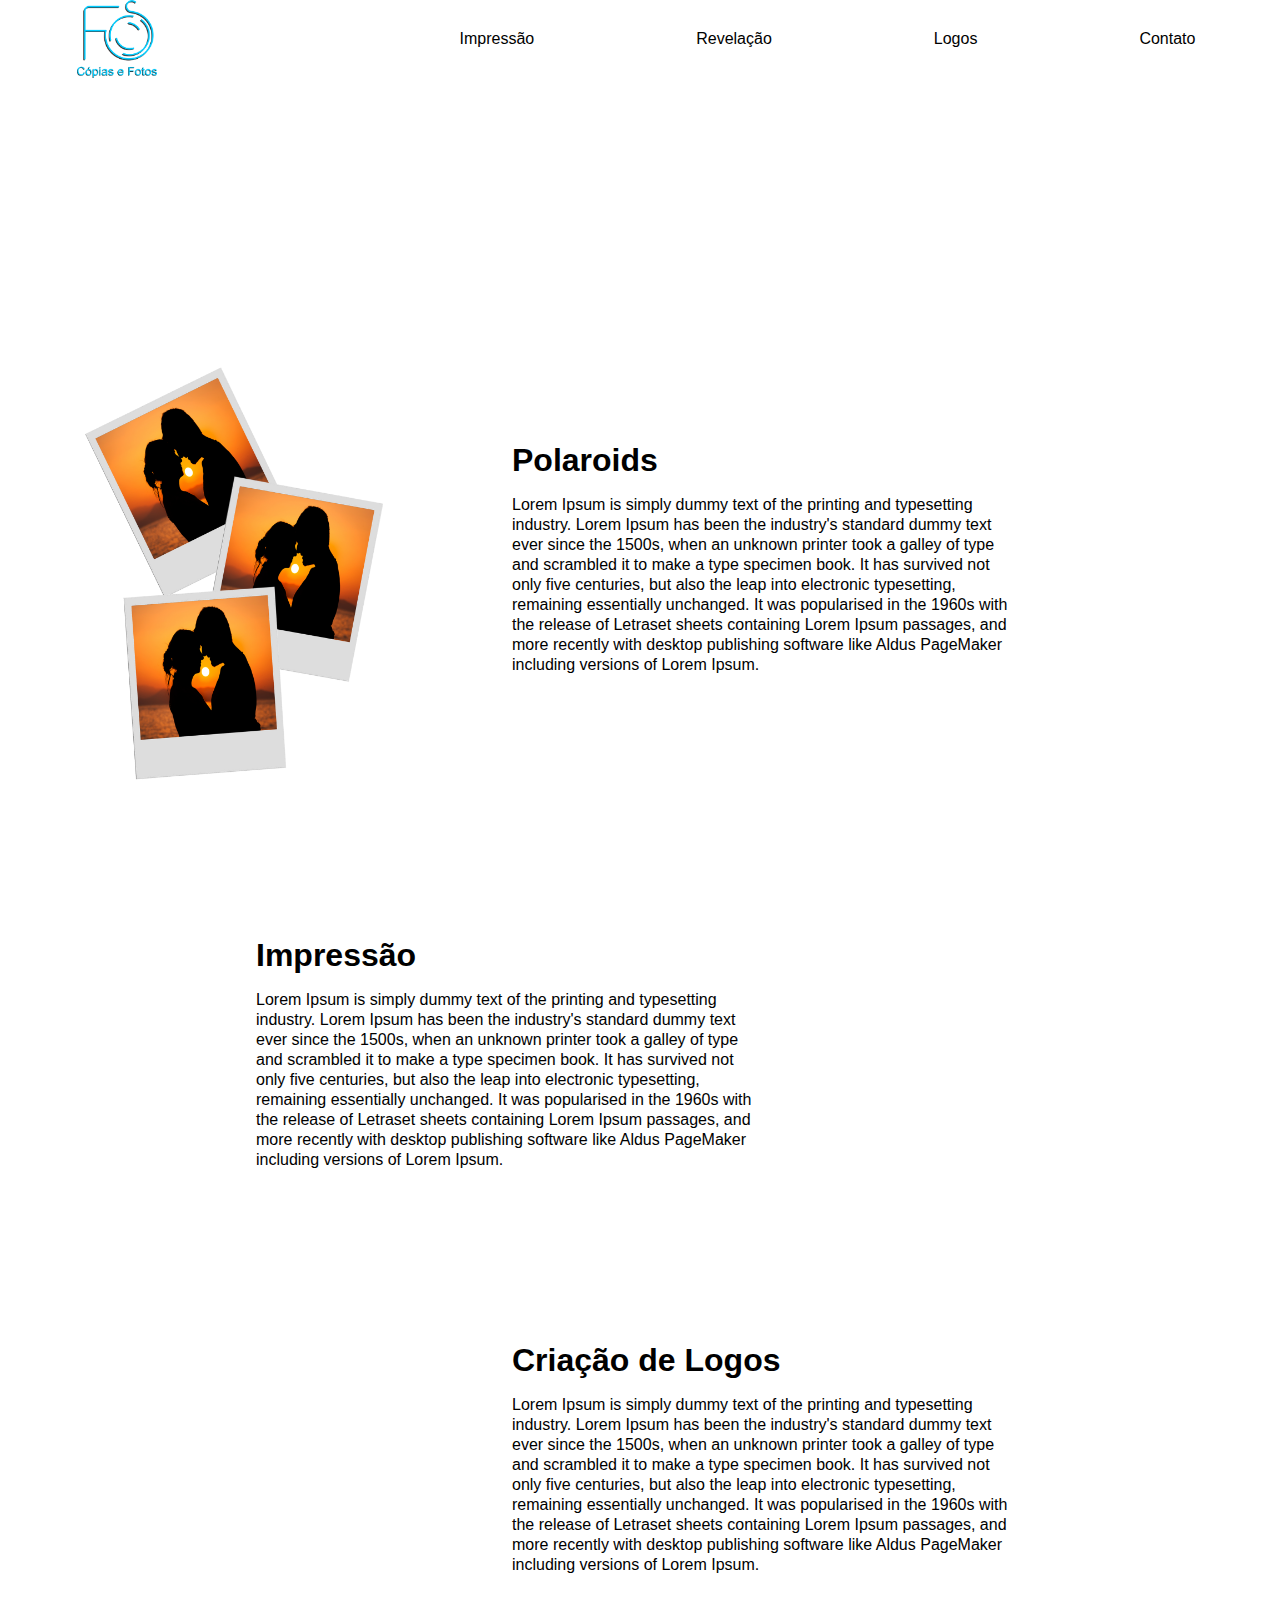
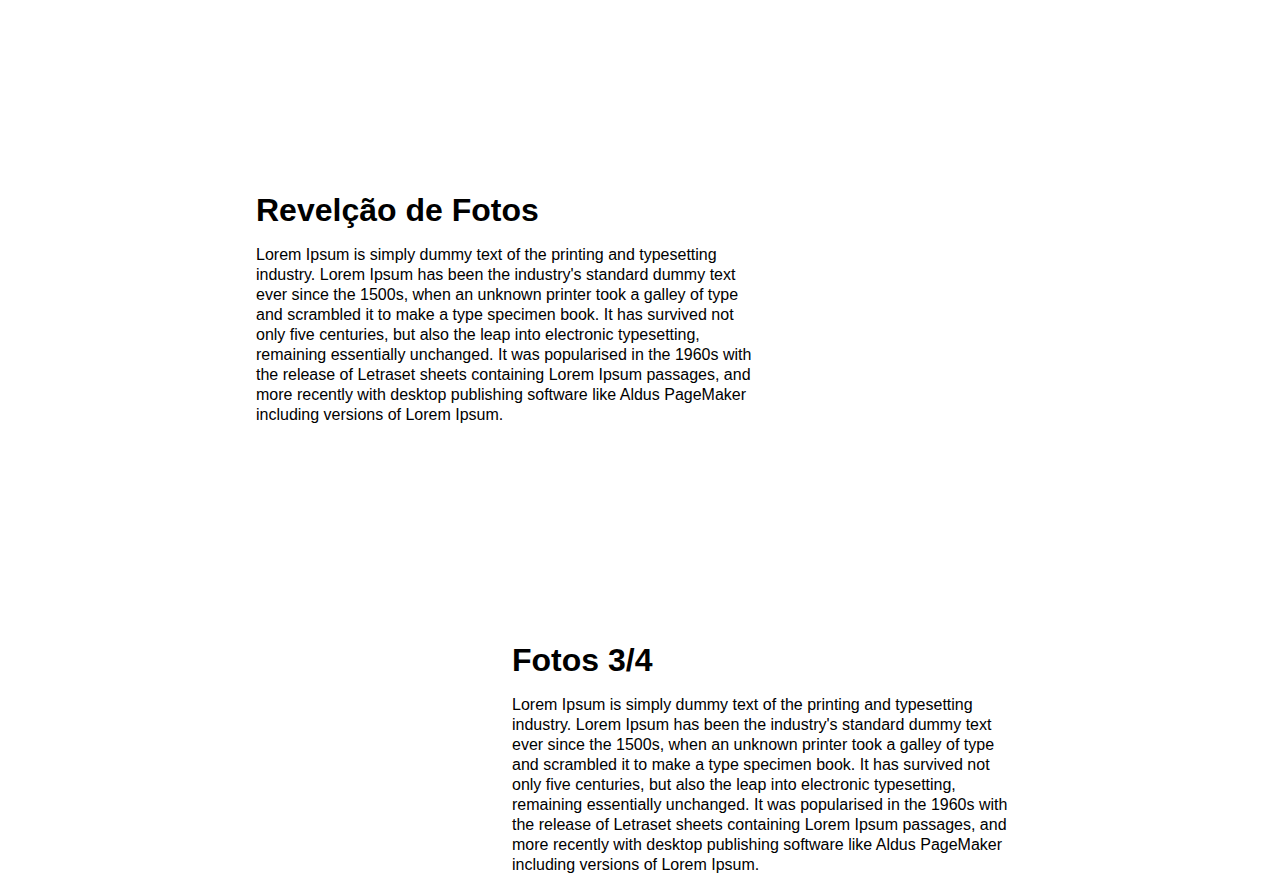
<file: index.html>
<!DOCTYPE html>
<html lang="en">
<head>
    <meta charset="UTF-8">
    <meta name="viewport" content="width=device-width, initial-scale=1.0">
    <title>FS-Copias-e-Fotos</title>
    <link rel="stylesheet" href="styles/styles.css">
</head>
<body>
    

    <div class="menu">
        <nav>   
                <img src="imagens/Logo Loja.png" alt="logo" width="80">
                <ul>
                    <li><a href="forms-impressao.php">Impressão</a></li>
                    <li><a href="enviado.html">Revelação</a></li>
                    <li><a href="forms-logo.php">Logos</a></li>
                    <li><a href="https://wa.me/message/QX7ZEV3AEQ5FL1">Contato</a></li>
                </ul>
        </nav>
    </div> 

    <div class="polaroid">
        <img src="imagens/polaroid.png" alt="polaroid" width="500">
    </div>
    
    <div class="sobre">
        <div class="text-1">
            <h1 class="titulo">Polaroids</h1>
            <p>Lorem Ipsum is simply dummy text of the printing and typesetting industry. Lorem Ipsum has been the industry's standard dummy text ever since the 1500s, when an unknown printer took a galley of type and scrambled it to make a type specimen book. It has survived not only five centuries, but also the leap into electronic typesetting, remaining essentially unchanged. It was popularised in the 1960s with the release of Letraset sheets containing Lorem Ipsum passages, and more recently with desktop publishing software like Aldus PageMaker including versions of Lorem Ipsum.</p>
        </div>
        <div class="text-2">
            <h1 class="titulo">Impressão</h1>
            <p>Lorem Ipsum is simply dummy text of the printing and typesetting industry. Lorem Ipsum has been the industry's standard dummy text ever since the 1500s, when an unknown printer took a galley of type and scrambled it to make a type specimen book. It has survived not only five centuries, but also the leap into electronic typesetting, remaining essentially unchanged. It was popularised in the 1960s with the release of Letraset sheets containing Lorem Ipsum passages, and more recently with desktop publishing software like Aldus PageMaker including versions of Lorem Ipsum.</p>
        </div>
        <div class="text-3">
            <h1 class="titulo">Criação de Logos</h1>
            <p>Lorem Ipsum is simply dummy text of the printing and typesetting industry. Lorem Ipsum has been the industry's standard dummy text ever since the 1500s, when an unknown printer took a galley of type and scrambled it to make a type specimen book. It has survived not only five centuries, but also the leap into electronic typesetting, remaining essentially unchanged. It was popularised in the 1960s with the release of Letraset sheets containing Lorem Ipsum passages, and more recently with desktop publishing software like Aldus PageMaker including versions of Lorem Ipsum.</p>
        </div>
        <div class="text-4">
            <h1 class="titulo">Revelção de Fotos</h1>
            <p>Lorem Ipsum is simply dummy text of the printing and typesetting industry. Lorem Ipsum has been the industry's standard dummy text ever since the 1500s, when an unknown printer took a galley of type and scrambled it to make a type specimen book. It has survived not only five centuries, but also the leap into electronic typesetting, remaining essentially unchanged. It was popularised in the 1960s with the release of Letraset sheets containing Lorem Ipsum passages, and more recently with desktop publishing software like Aldus PageMaker including versions of Lorem Ipsum.</p>
        </div>
        <div class="text-5">
            <h1 class="titulo">Fotos 3/4</h1>
            <p>Lorem Ipsum is simply dummy text of the printing and typesetting industry. Lorem Ipsum has been the industry's standard dummy text ever since the 1500s, when an unknown printer took a galley of type and scrambled it to make a type specimen book. It has survived not only five centuries, but also the leap into electronic typesetting, remaining essentially unchanged. It was popularised in the 1960s with the release of Letraset sheets containing Lorem Ipsum passages, and more recently with desktop publishing software like Aldus PageMaker including versions of Lorem Ipsum.</p>
        </div>
    </div>

</body>
</html>
</file>
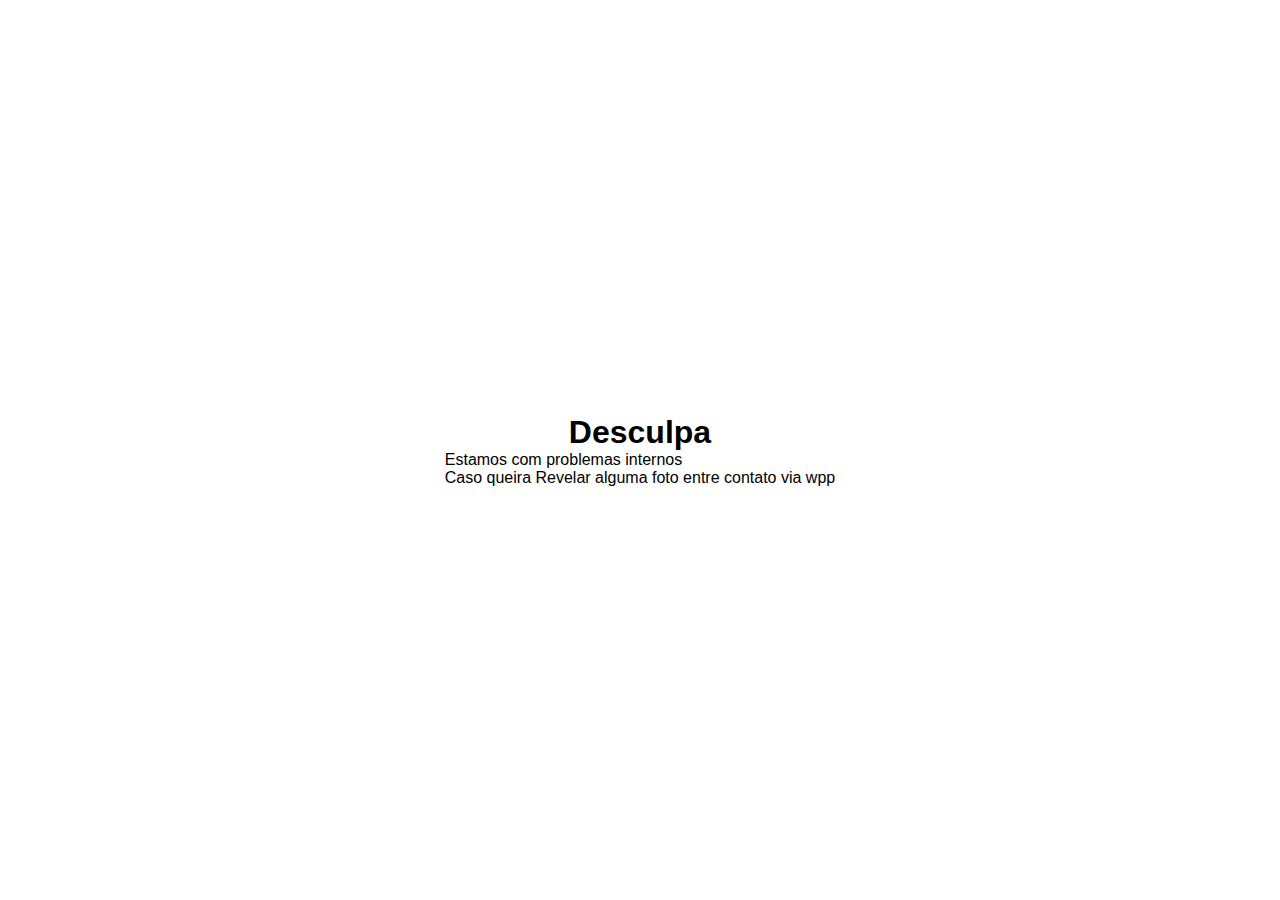
<file: enviado.html>
<!DOCTYPE html>
<html lang="en">
<head>
    <meta charset="UTF-8">
    <meta name="viewport" content="width=device-width, initial-scale=1.0">
    <link rel="stylesheet" href="styles/forms.css">
    <link rel="image/x-icon" type="png" href="imagens/FS-LOGO2.png">
    <title>Enviado</title>
</head>
<body class="main">
    <h1>Desculpa</h1>
    <p>Estamos com problemas internos <br>Caso queira Revelar alguma foto entre contato via wpp</p>
</body>
</html>
</file>
<file: styles/styles.css>
@font-face {
    font-family: 'Light';
    src: url('fonts/futuralight.ttf') format('ttf');
    font-weight: normal;
    font-style: normal;
}

*
{
    margin: 0 auto;
    padding: 0;
    box-sizing: border-box;
}

nav {
    list-style-type: none;
    display: flex;
    align-items: center;
    justify-content: space-between;
}
nav ul li{
    display: inline-block;
    padding-left:150px;
    padding-right: 8px;
}

nav ul{
    list-style: none;
}

a{
    font-family: 'Light', sans-serif;
    text-decoration: none;
    color: black;
    position: relative;
}

a::after{
    content: "";
    display: block;
    width: 0;
    height: 2px;
    background-color: black;
    transition: width 0.3s ease;
    position: absolute;
    bottom: -5px;
    left: 0;
}
a:hover::after {
    width: 100%; 
    
}

.titulo
{
    padding-bottom: 5%;
}

.text-1
{
    position: absolute;
    left: 40%;
    top: 50%;
    line-height: 20px;
    max-width: 500px;
    font-family: 'Light', sans-serif;
}

.text-2
{
    position: absolute;
    left: 20%;
    top: 105%;
    line-height: 20px;
    max-width: 500px;
    font-family: 'Light', sans-serif;
}

.text-3
{
    position: absolute;
    left: 40%;
    top: 150%;
    line-height: 20px;
    max-width: 500px;
    font-family: 'Light', sans-serif;
}

.text-4
{
    position: absolute;
    left: 20%;
    top: 200%;
    line-height: 20px;
    max-width: 500px;
    font-family: 'Light', sans-serif;
}

.text-5
{
    position: absolute;
    left: 40%;
    top: 250%;
    line-height: 20px;
    max-width: 500px;
    font-family: 'Light', sans-serif;
}

.polaroid{
    position: absolute;
    top: 40%;
    padding-left: 2%;
}
</file>
<file: styles/forms.css>
@font-face {
    font-family: 'Light';
    src: url('fonts/futuralight.ttf') format('ttf');
    font-weight: normal;
    font-style: normal;
}

*{
    margin: 0%;
    padding: 0;
    box-sizing: border-box;
    font-family: 'Light', sans-serif;
}

body{
    display: flex;
    align-items: center;
    justify-content: center;
    min-height: 100vh;
}

section{
    display: flex;
    align-items: center;
    justify-content: center;
    flex-direction: column;
    padding: 10px 45px;
    width: 500px;
    box-shadow: rgba(0, 0, 0, 0.1) 0px 4px 12px;
}

section h2{
    font-size: 2.5rem;
    margin: 2rem;
}

section form{
    display: flex;
    flex-direction: column;
    width: 100%;
}

form label{
    font-size: 17px;
    margin: 4px;
}

form input{
    padding: 15px;
    outline: none;
    border: 0;
    margin-bottom: 20px;
    transition: all 0.5s;
}

form textarea{
    padding: 10px;
    outline: none;
    border: 0;
    margin-bottom: 20px;
    transition: all 0.5s;
}

form button{
    padding: 15px;
    cursor: pointer;
    font-size: 16px;
    background: transparent;
    color: black;
    border-radius: 20px;
    border-color: transparent;
    margin-bottom: 20px;
    transition: 2.5;
    background-color: cyan;
    border-radius: 20px;
}

.main{
    display: flex;
    align-items: center;
    justify-content: center;
    min-height: 100vh;
    flex-direction: column;
}
</file>
